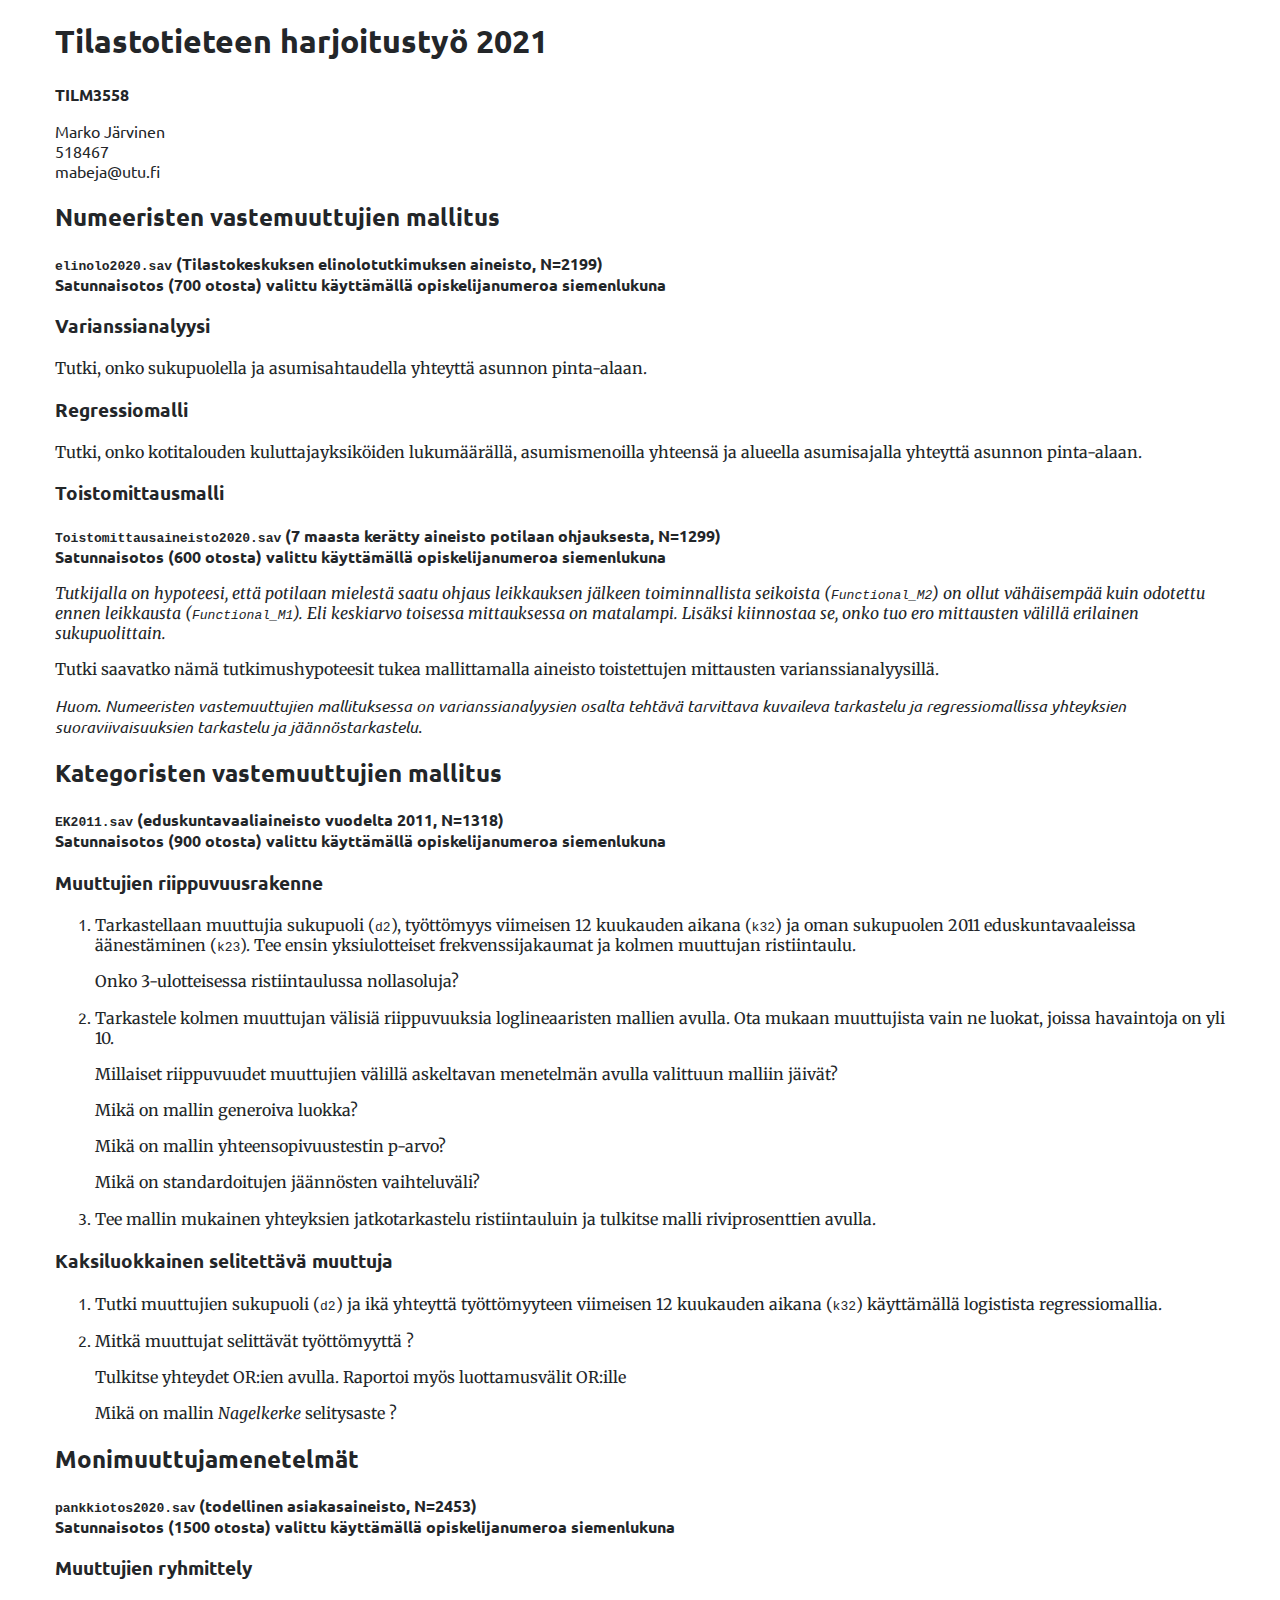
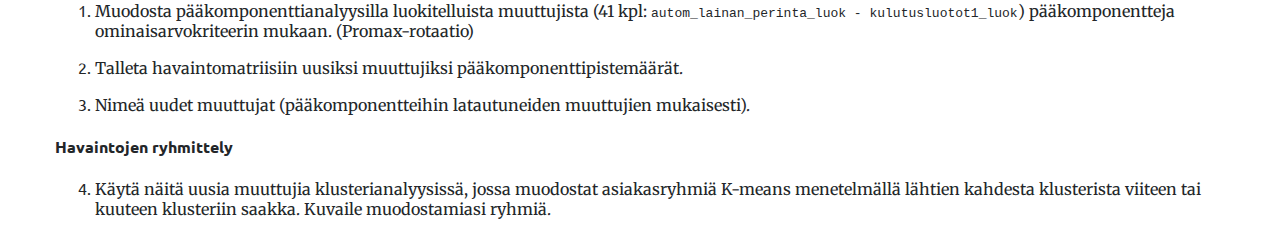
<file: html/index.html>
<!DOCTYPE html>
<html lang="en">

<head>
    <meta charset="UTF-8">
    <meta http-equiv="X-UA-Compatible" content="IE=edge">
    <meta name="viewport" content="width=device-width, initial-scale=1.0">
    <title>Tilastotieteen harjoitustyö 2021</title>
    <link rel="stylesheet" href="./styles.css">
    <link rel="stylesheet" href="http://philarcher.org/css/numberheadings.css">

    <link rel="preconnect" href="https://fonts.googleapis.com">
    <link rel="preconnect" href="https://fonts.gstatic.com" crossorigin>
    <link
        href="https://fonts.googleapis.com/css2?family=Merriweather:ital,wght@0,300;0,400;0,700;0,900;1,300;1,400;1,700;1,900&display=swap"
        rel="stylesheet">
    <link
        href="https://fonts.googleapis.com/css2?family=Ubuntu:ital,wght@0,300;0,400;0,500;0,700;1,300;1,400;1,500;1,700&display=swap"
        rel="stylesheet">
</head>

<body>
    <main class="container">

        <h1 class="nocount">Tilastotieteen harjoitustyö 2021</h1>
        <strong>TILM3558</strong>
        <ul class="unstyled">
            <li>
                Marko Järvinen
            </li>
            <li>
                518467
            </li>
            <li>
                mabeja@utu.fi
            </li>
        </ul>

        <!-- ################## Numeeristen vastemuuttujien mallitus ############################## -->

        <h2>Numeeristen vastemuuttujien mallitus</h2>
        <ul class="unstyled">
            <li>
                <strong>
                    <code>elinolo2020.sav</code> (Tilastokeskuksen elinolotutkimuksen aineisto, N=2199)
                </strong>
            </li>
            <li>
                <strong>Satunnaisotos (700 otosta) valittu käyttämällä opiskelijanumeroa siemenlukuna</strong>
            </li>
        </ul>

        <h3>Varianssianalyysi</h3>
        <p>
            Tutki, onko sukupuolella ja asumisahtaudella yhteyttä asunnon pinta-alaan.
        </p>

        <h3>Regressiomalli</h3>
        <p>
            Tutki, onko kotitalouden kuluttajayksiköiden lukumäärällä, asumismenoilla yhteensä ja
            alueella asumisajalla yhteyttä asunnon pinta-alaan.
        </p>

        <h3>Toistomittausmalli</h3>
        <ul class="unstyled">
            <li>
                <strong>
                    <code>Toistomittausaineisto2020.sav</code> (7 maasta kerätty aineisto potilaan ohjauksesta, N=1299)
                </strong>
            </li>
            <li>
                <strong>Satunnaisotos (600 otosta) valittu käyttämällä opiskelijanumeroa siemenlukuna</strong>
            </li>
        </ul>
        <p>
            <i>
                Tutkijalla on hypoteesi, että potilaan mielestä saatu ohjaus leikkauksen jälkeen
                toiminnallista seikoista (<code>Functional_M2</code>) on ollut vähäisempää kuin odotettu ennen
                leikkausta (<code>Functional_M1</code>). Eli keskiarvo toisessa mittauksessa on matalampi. Lisäksi
                kiinnostaa se, onko tuo ero mittausten välillä erilainen sukupuolittain.
            </i>
        </p>

        <p>
            Tutki saavatko nämä tutkimushypoteesit tukea mallittamalla aineisto toistettujen mittausten
            varianssianalyysillä.
        </p>

        <i>
            Huom. Numeeristen vastemuuttujien mallituksessa on varianssianalyysien
            osalta tehtävä tarvittava kuvaileva tarkastelu ja regressiomallissa yhteyksien
            suoraviivaisuuksien tarkastelu ja jäännöstarkastelu.
        </i>

        <!-- ################## Kategoristen vastemuuttujien mallitus ############################## -->

        <h2>Kategoristen vastemuuttujien mallitus</h2>
        <ul class="unstyled">
            <li>
                <strong><code>EK2011.sav</code> (eduskuntavaaliaineisto vuodelta 2011, N=1318)</strong>
            </li>
            <li>
                <strong>Satunnaisotos (900 otosta) valittu käyttämällä opiskelijanumeroa siemenlukuna</strong>
            </li>
        </ul>

        <h3>Muuttujien riippuvuusrakenne</h3>
        <ol>
            <li>
                <p>
                    Tarkastellaan muuttujia sukupuoli (<code>d2</code>), työttömyys viimeisen 12 kuukauden aikana
                    (<code>k32</code>) ja oman sukupuolen 2011 eduskuntavaaleissa äänestäminen (<code>k23</code>). Tee
                    ensin
                    yksiulotteiset frekvenssijakaumat ja kolmen muuttujan ristiintaulu.
                </p>
                <p>
                    Onko 3-ulotteisessa ristiintaulussa nollasoluja?
                </p>
            </li>

            <li>
                <p>
                    Tarkastele kolmen muuttujan välisiä riippuvuuksia loglineaaristen mallien avulla. Ota
                    mukaan muuttujista vain ne luokat, joissa havaintoja on yli 10.
                </p>

                <p>
                    Millaiset riippuvuudet muuttujien välillä askeltavan menetelmän avulla valittuun malliin
                    jäivät?
                </p>

                <p>
                    Mikä on mallin generoiva luokka?
                </p>

                <p>
                    Mikä on mallin yhteensopivuustestin p-arvo?
                </p>

                <p>
                    Mikä on standardoitujen jäännösten vaihteluväli?
                </p>
            </li>

            <li>
                <p>
                    Tee mallin mukainen yhteyksien jatkotarkastelu ristiintauluin ja tulkitse malli
                    riviprosenttien avulla.
                </p>
            </li>
        </ol>

        <h3>Kaksiluokkainen selitettävä muuttuja</h3>
        <ol>
            <li>
                <p>
                    Tutki muuttujien sukupuoli (<code>d2</code>) ja ikä yhteyttä työttömyyteen viimeisen 12 kuukauden
                    aikana (<code>k32</code>) käyttämällä logistista regressiomallia.
                </p>
            </li>

            <li>
                <p>
                    Mitkä muuttujat selittävät työttömyyttä ?
                </p>

                <p>
                    Tulkitse yhteydet OR:ien avulla. Raportoi myös luottamusvälit OR:ille
                </p>

                <p>
                    Mikä on mallin <i>Nagelkerke</i> selitysaste ?
                </p>
            </li>
        </ol>

        <!-- ################## Monimuuttujamenetelmät ############################## -->

        <h2>Monimuuttujamenetelmät</h2>
        <ul class="unstyled">
            <li>
                <strong><code>pankkiotos2020.sav</code> (todellinen asiakasaineisto, N=2453)</strong>
            </li>
            <li>
                <strong>Satunnaisotos (1500 otosta) valittu käyttämällä opiskelijanumeroa siemenlukuna</strong>
            </li>
        </ul>

        <h3>Muuttujien ryhmittely</h3>
        <ol>
            <li>
                <p>
                    Muodosta pääkomponenttianalyysilla luokitelluista muuttujista (41 kpl:
                    <code>autom_lainan_perinta_luok -
                        kulutusluotot1_luok</code>) pääkomponentteja ominaisarvokriteerin
                    mukaan. (Promax-rotaatio)
                </p>
            </li>

            <li>
                <p>
                    Talleta havaintomatriisiin uusiksi muuttujiksi pääkomponenttipistemäärät.
                </p>
            </li>

            <li>
                <p>
                    Nimeä uudet muuttujat (pääkomponentteihin latautuneiden muuttujien mukaisesti).
                </p>
            </li>
        </ol>

        <h4>Havaintojen ryhmittely</h4>
        <ol start="4">
            <li>
                <p>
                    Käytä näitä uusia muuttujia klusterianalyysissä, jossa muodostat asiakasryhmiä K-means
                    menetelmällä lähtien kahdesta klusterista viiteen tai kuuteen klusteriin saakka. Kuvaile
                    muodostamiasi ryhmiä.
                </p>
            </li>
        </ol>

    </main>
</body>

</html>
</file>
<file: html/styles.css>
body {
	background-color: #fff;
	color: #232629;
	font-family: "Ubuntu", sans-serif;
}

p {
	font-family: "Merriweather", serif;
	/* font-family: "Ubuntu", sans-serif; */
}

ul.unstyled {
	list-style-type: none;
	padding: 0;
}

.container {
	padding-right: 15px;
	padding-left: 15px;
	margin-right: auto;
	margin-left: auto;
}

@media (min-width: 768px) {
	.container {
		width: 750px;
	}
}

@media (min-width: 992px) {
	.container {
		width: 970px;
	}
}

@media (min-width: 1200px) {
	.container {
		width: 1170px;
	}
}
</file>
